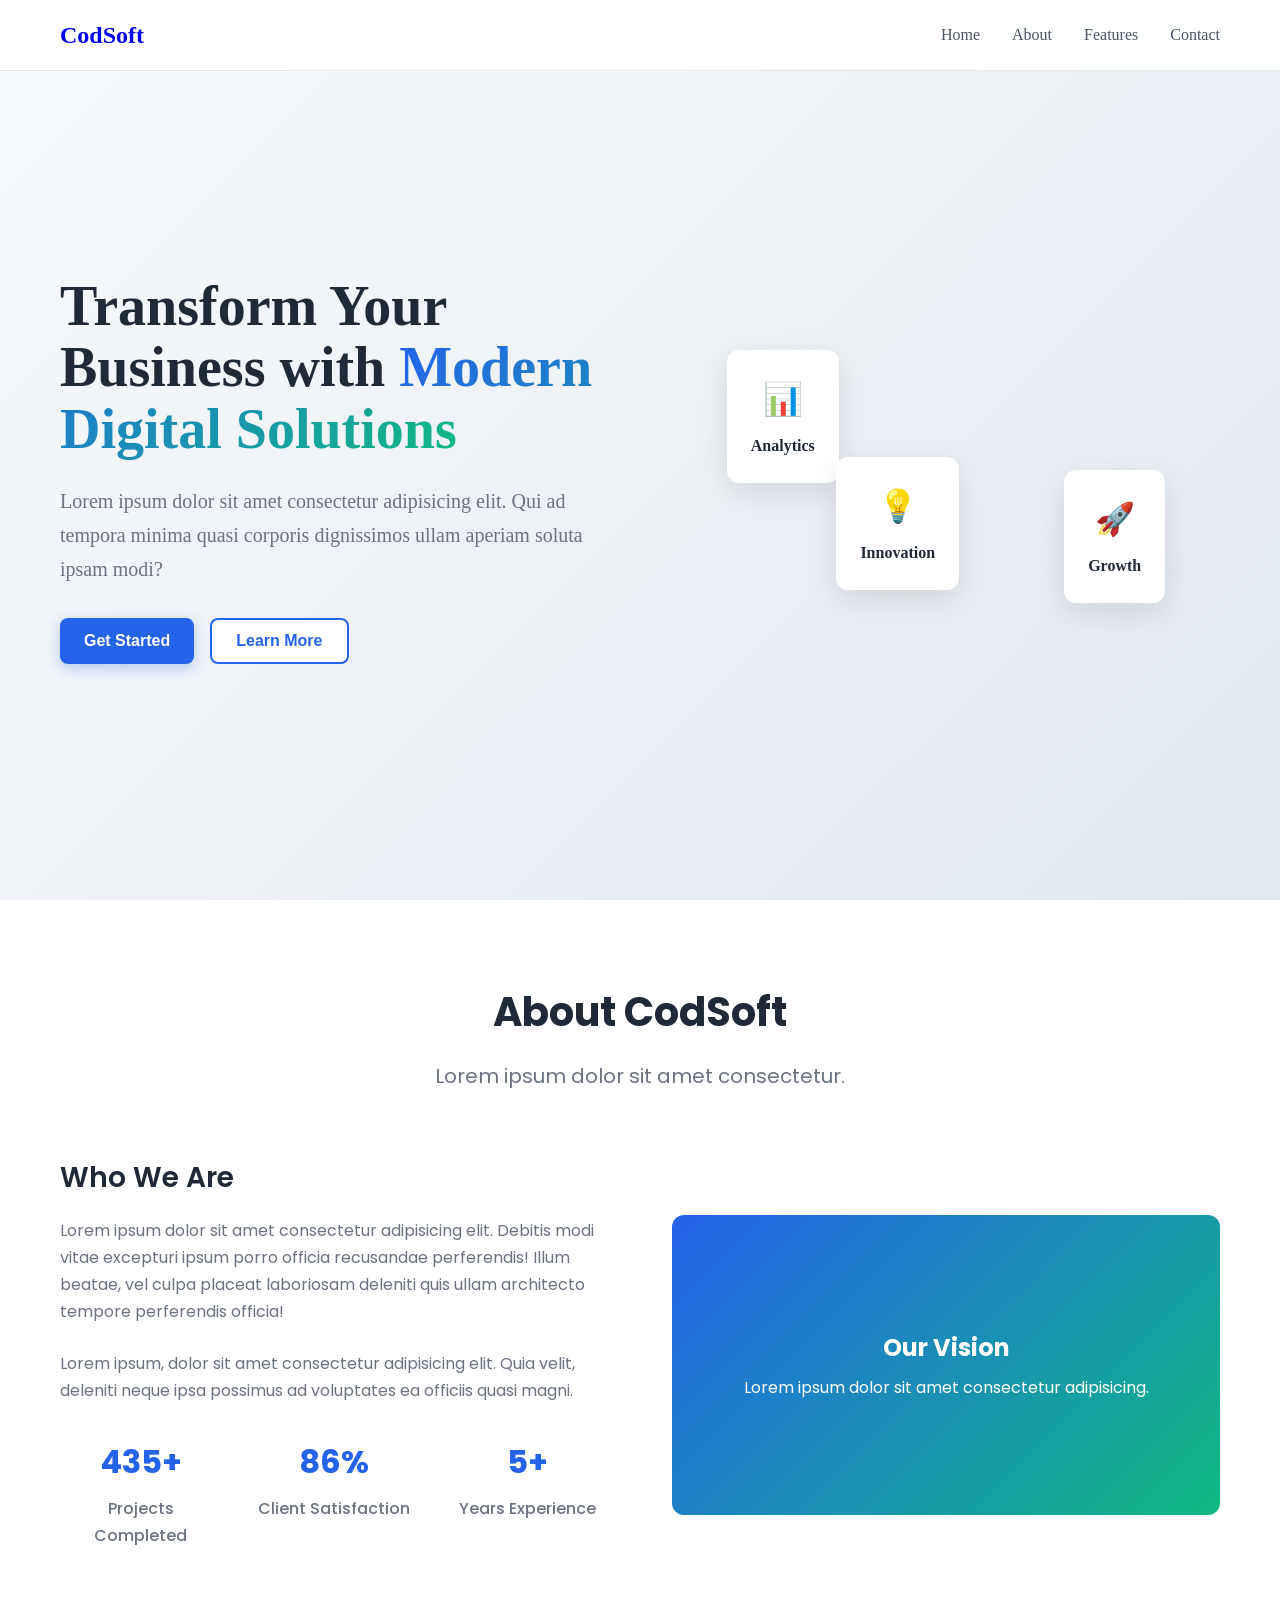
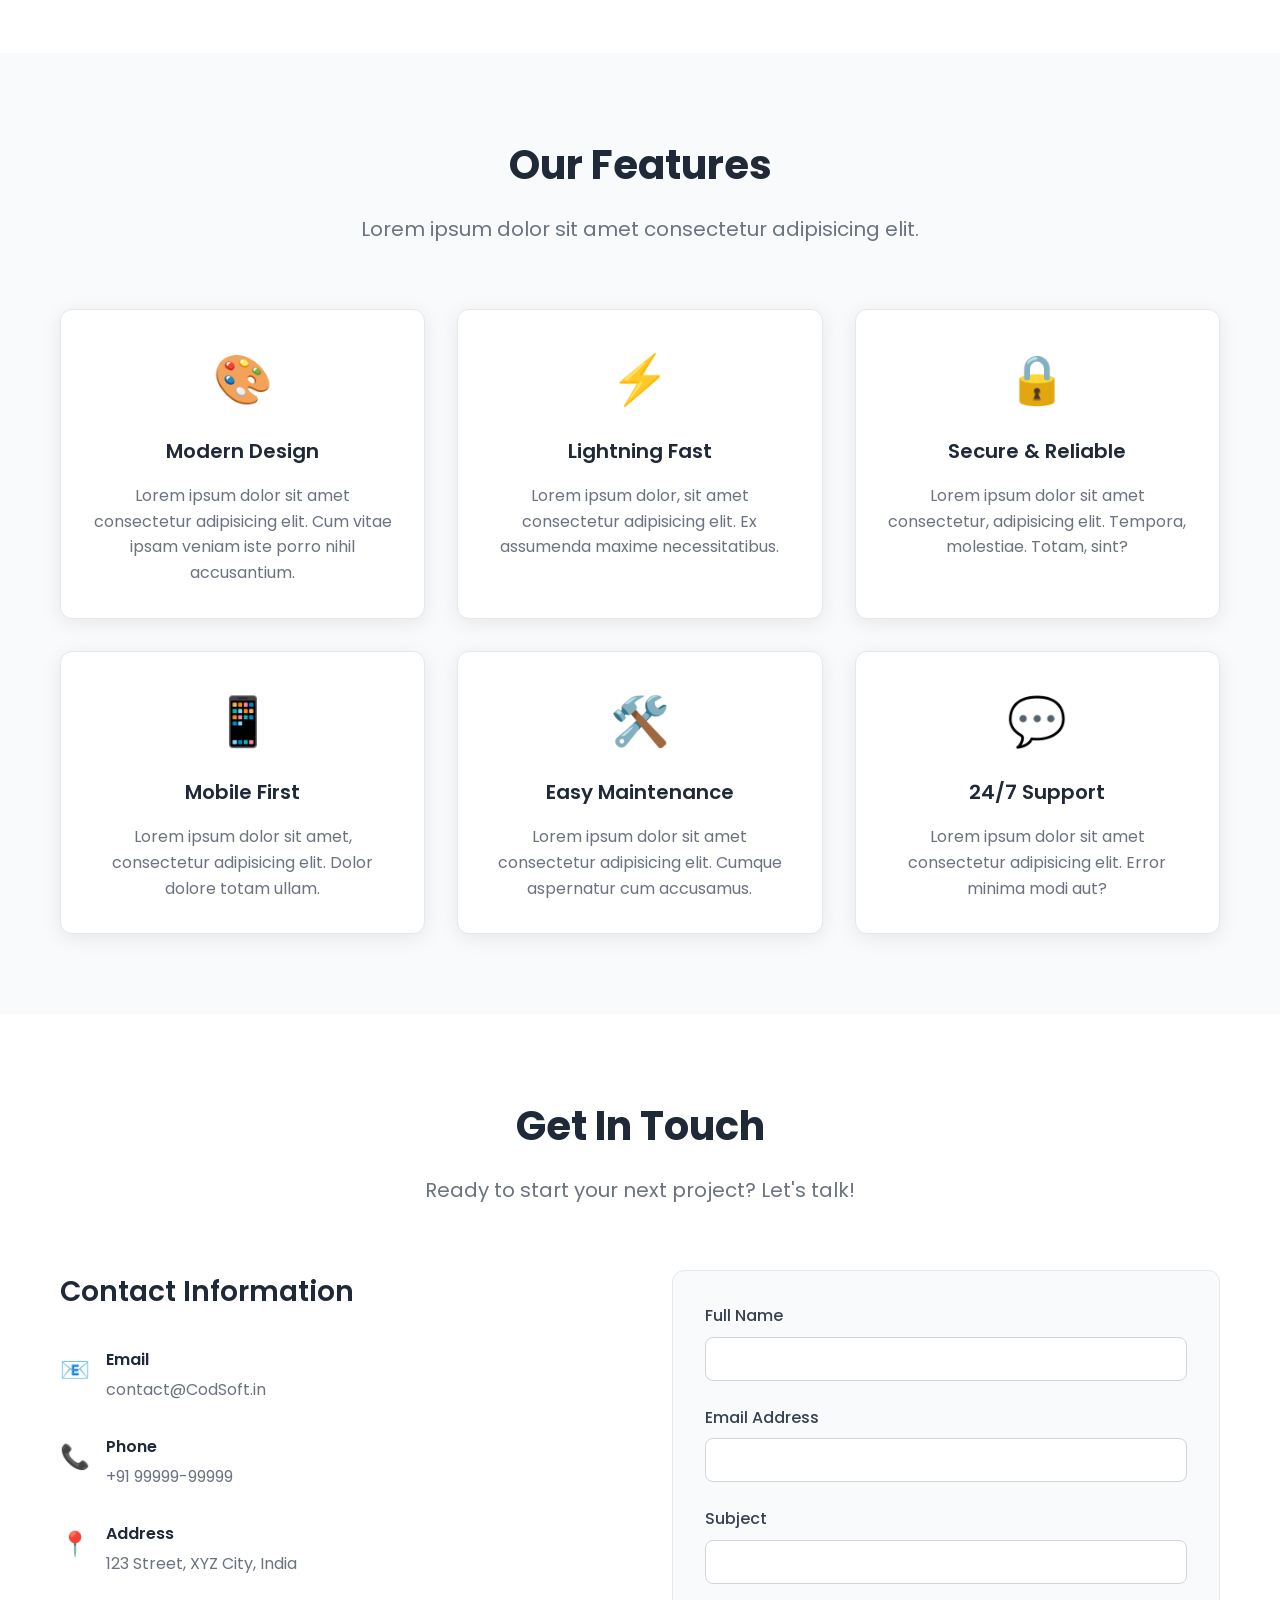
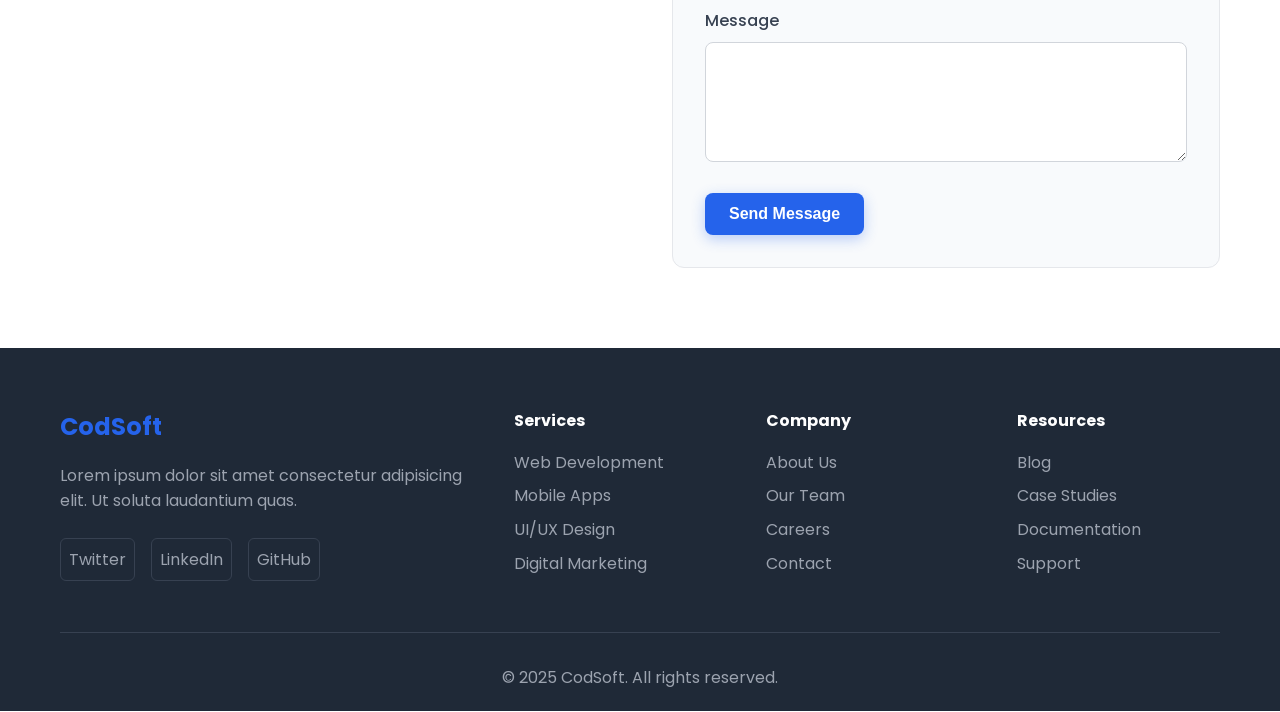
<file: Task_2-Landing_Page/index.html>
<!DOCTYPE html>
<html lang="en">

<head>
    <meta charset="UTF-8">
    <meta name="viewport" content="width=device-width, initial-scale=1.0">
    <title>CodSoft - Modern Digital Solutions</title>
    <link rel="preconnect" href="https://fonts.googleapis.com">
    <link rel="preconnect" href="https://fonts.gstatic.com" crossorigin>
    <link
        href="https://fonts.googleapis.com/css2?family=Poppins:ital,wght@0,100;0,200;0,300;0,400;0,500;0,600;0,700;0,800;0,900;1,100;1,200;1,300;1,400;1,500;1,600;1,700;1,800;1,900&display=swap"
        rel="stylesheet">
    <link rel="stylesheet" href="./style.css">
</head>

<body>
    <!-- Navigation -->
    <nav class="navbar">
        <div class="nav-container">
            <div class="nav-logo">
                <a href="#"><h1>CodSoft</h1></a>
            </div>
            <ul class="nav-menu">
                <li class="nav-item">
                    <a href="#home" class="nav-link">Home</a>
                </li>
                <li class="nav-item">
                    <a href="#about" class="nav-link">About</a>
                </li>
                <li class="nav-item">
                    <a href="#features" class="nav-link">Features</a>
                </li>
                <li class="nav-item">
                    <a href="#contact" class="nav-link">Contact</a>
                </li>
            </ul>
            <div class="hamburger">
                <span class="bar"></span>
                <span class="bar"></span>
                <span class="bar"></span>
            </div>
        </div>
    </nav>

    <!-- Hero Section -->
    <section id="home" class="hero">
        <div class="hero-container">
            <div class="hero-content">
                <h1 class="hero-title">
                    Transform Your Business with
                    <span class="gradient-text">Modern Digital Solutions</span>
                </h1>
                <p class="hero-description">
                    Lorem ipsum dolor sit amet consectetur adipisicing elit. Qui ad tempora minima quasi corporis
                    dignissimos ullam aperiam soluta ipsam modi?
                </p>
                <div class="hero-buttons">
                    <button class="btn btn-primary">Get Started</button>
                    <button class="btn btn-secondary">Learn More</button>
                </div>
            </div>
            <div class="hero-image">
                <div class="hero-graphic">
                    <div class="floating-card card-1">
                        <div class="card-icon">📊</div>
                        <h4>Analytics</h4>
                    </div>
                    <div class="floating-card card-2">
                        <div class="card-icon">🚀</div>
                        <h4>Growth</h4>
                    </div>
                    <div class="floating-card card-3">
                        <div class="card-icon">💡</div>
                        <h4>Innovation</h4>
                    </div>
                </div>
            </div>
        </div>
    </section>

    <!-- About Section -->
    <section id="about" class="about">
        <div class="container">
            <div class="section-header">
                <h2 class="section-title">About CodSoft</h2>
                <p class="section-subtitle">
                    Lorem ipsum dolor sit amet consectetur.
                </p>
            </div>
            <div class="about-content">
                <div class="about-text">
                    <h3>Who We Are</h3>
                    <p>
                        Lorem ipsum dolor sit amet consectetur adipisicing elit. Debitis modi vitae excepturi ipsum
                        porro officia recusandae perferendis! Illum beatae, vel culpa placeat laboriosam deleniti quis
                        ullam architecto tempore perferendis officia!
                    </p>
                    <p>
                        Lorem ipsum, dolor sit amet consectetur adipisicing elit. Quia velit, deleniti neque ipsa
                        possimus ad voluptates ea officiis quasi magni.
                    </p>
                    <div class="stats">
                        <div class="stat-item">
                            <h4>500+</h4>
                            <p>Projects Completed</p>
                        </div>
                        <div class="stat-item">
                            <h4>98%</h4>
                            <p>Client Satisfaction</p>
                        </div>
                        <div class="stat-item">
                            <h4>5+</h4>
                            <p>Years Experience</p>
                        </div>
                    </div>
                </div>
                <div class="about-image">
                    <div class="image-placeholder">
                        <div class="placeholder-content">
                            <h3>Our Vision</h3>
                            <p>Lorem ipsum dolor sit amet consectetur adipisicing.</p>
                        </div>
                    </div>
                </div>
            </div>
        </div>
    </section>

    <!-- Features Section -->
    <section id="features" class="features">
        <div class="container">
            <div class="section-header">
                <h2 class="section-title">Our Features</h2>
                <p class="section-subtitle">
                    Lorem ipsum dolor sit amet consectetur adipisicing elit.
                </p>
            </div>
            <div class="features-grid">
                <div class="feature-card">
                    <div class="feature-icon">🎨</div>
                    <h3>Modern Design</h3>
                    <p>
                        Lorem ipsum dolor sit amet consectetur adipisicing elit. Cum vitae ipsam veniam iste porro nihil
                        accusantium.
                    </p>
                </div>
                <div class="feature-card">
                    <div class="feature-icon">⚡</div>
                    <h3>Lightning Fast</h3>
                    <p>
                        Lorem ipsum dolor, sit amet consectetur adipisicing elit. Ex assumenda maxime necessitatibus.
                    </p>
                </div>
                <div class="feature-card">
                    <div class="feature-icon">🔒</div>
                    <h3>Secure & Reliable</h3>
                    <p>
                        Lorem ipsum dolor sit amet consectetur, adipisicing elit. Tempora, molestiae. Totam, sint?
                    </p>
                </div>
                <div class="feature-card">
                    <div class="feature-icon">📱</div>
                    <h3>Mobile First</h3>
                    <p>
                        Lorem ipsum dolor sit amet, consectetur adipisicing elit. Dolor dolore totam ullam.
                    </p>
                </div>
                <div class="feature-card">
                    <div class="feature-icon">🛠️</div>
                    <h3>Easy Maintenance</h3>
                    <p>
                        Lorem ipsum dolor sit amet consectetur adipisicing elit. Cumque aspernatur cum accusamus.
                    </p>
                </div>
                <div class="feature-card">
                    <div class="feature-icon">💬</div>
                    <h3>24/7 Support</h3>
                    <p>
                        Lorem ipsum dolor sit amet consectetur adipisicing elit. Error minima modi aut?
                    </p>
                </div>
            </div>
        </div>
    </section>

    <!-- Contact Section -->
    <section id="contact" class="contact">
        <div class="container">
            <div class="section-header">
                <h2 class="section-title">Get In Touch</h2>
                <p class="section-subtitle">
                    Ready to start your next project? Let's talk!
                </p>
            </div>
            <div class="contact-content">
                <div class="contact-info">
                    <h3>Contact Information</h3>
                    <div class="contact-item">
                        <div class="contact-icon">📧</div>
                        <div>
                            <h4>Email</h4>
                            <p>contact@CodSoft.in</p>
                        </div>
                    </div>
                    <div class="contact-item">
                        <div class="contact-icon">📞</div>
                        <div>
                            <h4>Phone</h4>
                            <p>+91 99999-99999</p>
                        </div>
                    </div>
                    <div class="contact-item">
                        <div class="contact-icon">📍</div>
                        <div>
                            <h4>Address</h4>
                            <p>123 Street, XYZ City, India</p>
                        </div>
                    </div>
                </div>
                <form class="contact-form">
                    <div class="form-group">
                        <label for="name">Full Name</label>
                        <input type="text" id="name" name="name" required>
                    </div>
                    <div class="form-group">
                        <label for="email">Email Address</label>
                        <input type="email" id="email" name="email" required>
                    </div>
                    <div class="form-group">
                        <label for="subject">Subject</label>
                        <input type="text" id="subject" name="subject" required>
                    </div>
                    <div class="form-group">
                        <label for="message">Message</label>
                        <textarea id="message" name="message" rows="5" required></textarea>
                    </div>
                    <button type="submit" class="btn btn-primary">Send Message</button>
                </form>
            </div>
        </div>
    </section>

    <!-- Footer -->
    <footer class="footer">
        <div class="container">
            <div class="footer-content">
                <div class="footer-section">
                    <h3>CodSoft</h3>
                    <p>
                        Lorem ipsum dolor sit amet consectetur adipisicing elit. Ut soluta laudantium quas.
                    </p>
                    <div class="social-links">
                        <a href="#" class="social-link">Twitter</a>
                        <a href="#" class="social-link">LinkedIn</a>
                        <a href="#" class="social-link">GitHub</a>
                    </div>
                </div>
                <div class="footer-section">
                    <h4>Services</h4>
                    <ul>
                        <li><a href="#">Web Development</a></li>
                        <li><a href="#">Mobile Apps</a></li>
                        <li><a href="#">UI/UX Design</a></li>
                        <li><a href="#">Digital Marketing</a></li>
                    </ul>
                </div>
                <div class="footer-section">
                    <h4>Company</h4>
                    <ul>
                        <li><a href="#">About Us</a></li>
                        <li><a href="#">Our Team</a></li>
                        <li><a href="#">Careers</a></li>
                        <li><a href="#">Contact</a></li>
                    </ul>
                </div>
                <div class="footer-section">
                    <h4>Resources</h4>
                    <ul>
                        <li><a href="#">Blog</a></li>
                        <li><a href="#">Case Studies</a></li>
                        <li><a href="#">Documentation</a></li>
                        <li><a href="#">Support</a></li>
                    </ul>
                </div>
            </div>
            <div class="footer-bottom">
                <p>&copy; 2025 CodSoft. All rights reserved.</p>
            </div>
        </div>
    </footer>

    <script src="./script.js"></script>
</body>

</html>
</file>
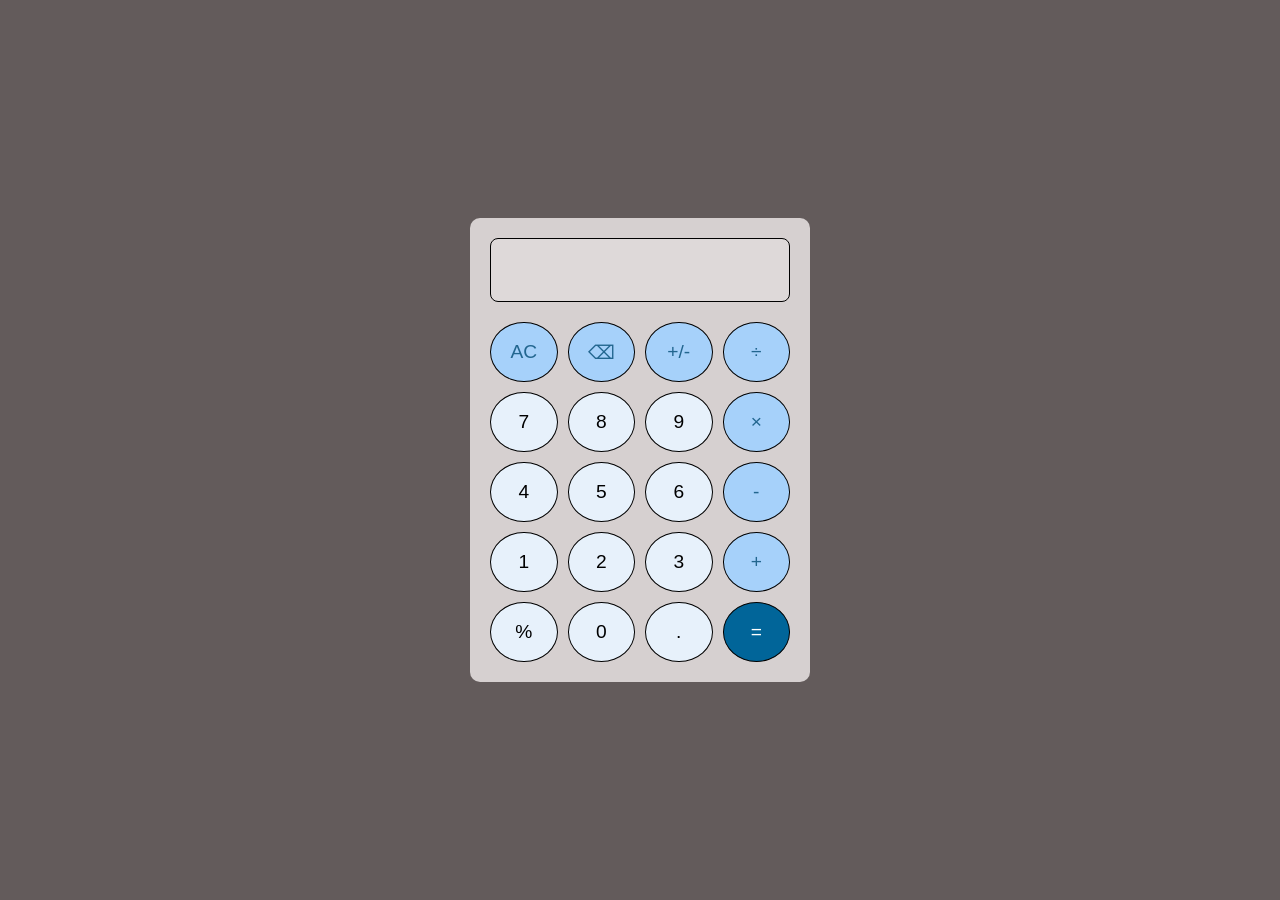
<file: Task_3-Calculator/index.html>
<!DOCTYPE html>
<html lang="en">
<head>
  <meta charset="UTF-8">
  <meta name="viewport" content="width=device-width, initial-scale=1.0">
  <title>Calculator</title>
  <link rel="stylesheet" href="./style.css">
</head>
<body>
  <div class="calculator">
    <input type="text" class="display" id="display" disabled>
    <div class="buttons">
      <button class="AC" onclick="clearDisplay()">AC</button>
      <button class="Delete" onclick="deleteChar()">⌫</button>
      <button class="Plusm-minus" onclick="appendValue('±')">+/-</button>
      <button class="operator" onclick="appendValue('/')">÷</button>

      <button onclick="appendValue('7')">7</button>
      <button onclick="appendValue('8')">8</button>
      <button onclick="appendValue('9')">9</button>
      <button class="operator" onclick="appendValue('*')">×</button>

      <button onclick="appendValue('4')">4</button>
      <button onclick="appendValue('5')">5</button>
      <button onclick="appendValue('6')">6</button>
      <button class="operator" onclick="appendValue('-')">-</button>

      <button onclick="appendValue('1')">1</button>
      <button onclick="appendValue('2')">2</button>
      <button onclick="appendValue('3')">3</button>
      <button class="operator" onclick="appendValue('+')">+</button>

      <button onclick="appendValue('%')">%</button>
      <button onclick="appendValue('0')">0</button>
      <button onclick="appendValue('.')">.</button>
      <button class="equal" onclick="calculate()">=</button>
    </div>
  </div>

  <script src="./script.js"></script>
</body>
</html>
</file>
<file: Task_2-Landing_Page/style.css>
/* Reset and Base Styles */
* {
    margin: 0;
    padding: 0;
    box-sizing: border-box;
}

html {
    scroll-behavior: smooth;
}

body {
    line-height: 1.6;
    color: #1f2937;
    background-color: #ffffff;
}

/* Font */
.poppins-thin {
  font-family: "Poppins", sans-serif;
  font-weight: 100;
  font-style: normal;
}

.poppins-extralight {
  font-family: "Poppins", sans-serif;
  font-weight: 200;
  font-style: normal;
}

.poppins-light {
  font-family: "Poppins", sans-serif;
  font-weight: 300;
  font-style: normal;
}

.poppins-regular {
  font-family: "Poppins", sans-serif;
  font-weight: 400;
  font-style: normal;
}

.poppins-medium {
  font-family: "Poppins", sans-serif;
  font-weight: 500;
  font-style: normal;
}

.poppins-semibold {
  font-family: "Poppins", sans-serif;
  font-weight: 600;
  font-style: normal;
}

.poppins-bold {
  font-family: "Poppins", sans-serif;
  font-weight: 700;
  font-style: normal;
}

.poppins-extrabold {
  font-family: "Poppins", sans-serif;
  font-weight: 800;
  font-style: normal;
}

.poppins-black {
  font-family: "Poppins", sans-serif;
  font-weight: 900;
  font-style: normal;
}

.poppins-thin-italic {
  font-family: "Poppins", sans-serif;
  font-weight: 100;
  font-style: italic;
}

.poppins-extralight-italic {
  font-family: "Poppins", sans-serif;
  font-weight: 200;
  font-style: italic;
}

.poppins-light-italic {
  font-family: "Poppins", sans-serif;
  font-weight: 300;
  font-style: italic;
}

.poppins-regular-italic {
  font-family: "Poppins", sans-serif;
  font-weight: 400;
  font-style: italic;
}

.poppins-medium-italic {
  font-family: "Poppins", sans-serif;
  font-weight: 500;
  font-style: italic;
}

.poppins-semibold-italic {
  font-family: "Poppins", sans-serif;
  font-weight: 600;
  font-style: italic;
}

.poppins-bold-italic {
  font-family: "Poppins", sans-serif;
  font-weight: 700;
  font-style: italic;
}

.poppins-extrabold-italic {
  font-family: "Poppins", sans-serif;
  font-weight: 800;
  font-style: italic;
}

.poppins-black-italic {
  font-family: "Poppins", sans-serif;
  font-weight: 900;
  font-style: italic;
}


/* Container */
.container {
    font-family: "Poppins", sans-serif;
    max-width: 1200px;
    margin: 0 auto;
    padding: 0 20px;
}

/* Navigation */
.navbar {
    position: fixed;
    top: 0;
    width: 100%;
    background: rgba(255, 255, 255, 0.95);
    backdrop-filter: blur(10px);
    border-bottom: 1px solid #e5e7eb;
    z-index: 1000;
    transition: all 0.3s ease;
}

.nav-container {
    max-width: 1200px;
    margin: 0 auto;
    padding: 0 20px;
    display: flex;
    justify-content: space-between;
    align-items: center;
    height: 70px;
}

.nav-logo a{
    text-decoration: none;
}

.nav-logo h2 {
    color: #2563eb;
    font-weight: 700;
    font-size: 1.5rem;
}

.nav-menu {
    display: flex;
    list-style: none;
    gap: 2rem;
}

.nav-link {
    text-decoration: none;
    color: #4b5563;
    font-weight: 500;
    transition: color 0.3s ease;
    position: relative;
}

.nav-link:hover {
    color: #2563eb;
}

.nav-link::after {
    content: '';
    position: absolute;
    bottom: -5px;
    left: 0;
    width: 0;
    height: 2px;
    background: #2563eb;
    transition: width 0.3s ease;
}

.nav-link:hover::after {
    width: 100%;
}

.hamburger {
    display: none;
    flex-direction: column;
    cursor: pointer;
}

.bar {
    width: 25px;
    height: 3px;
    background: #4b5563;
    margin: 3px 0;
    transition: 0.3s;
}


/* When hamburger is active → turn into X */
.hamburger.active .bar:nth-child(1) {
  transform: translateY(10px) rotate(45deg);
}

.hamburger.active .bar:nth-child(2) {
  opacity: 0;
}

.hamburger.active .bar:nth-child(3) {
  transform: translateY(-8px) rotate(-45deg);
}


/* Hero Section */
.hero {
    padding: 120px 0 80px;
    background: linear-gradient(135deg, #f8fafc 0%, #e2e8f0 100%);
    min-height: 100vh;
    display: flex;
    align-items: center;
}

.hero-container {
    max-width: 1200px;
    margin: 0 auto;
    padding: 0 20px;
    display: grid;
    grid-template-columns: 1fr 1fr;
    gap: 4rem;
    align-items: center;
}

.hero-title {
    font-size: 3.5rem;
    font-weight: 700;
    line-height: 1.1;
    margin-bottom: 1.5rem;
    color: #1f2937;
}

.gradient-text {
    background: linear-gradient(135deg, #2563eb, #10b981);
    -webkit-background-clip: text;
    -webkit-text-fill-color: transparent;
    background-clip: text;
}

.hero-description {
    font-size: 1.25rem;
    color: #6b7280;
    margin-bottom: 2rem;
    line-height: 1.7;
}

.hero-buttons {
    display: flex;
    gap: 1rem;
    flex-wrap: wrap;
}

.btn {
    padding: 12px 24px;
    border: none;
    border-radius: 8px;
    font-size: 1rem;
    font-weight: 600;
    cursor: pointer;
    transition: all 0.3s ease;
    text-decoration: none;
    display: inline-block;
    text-align: center;
}

.btn-primary {
    background: #2563eb;
    color: white;
    box-shadow: 0 4px 14px rgba(37, 99, 235, 0.3);
}

.btn-primary:hover {
    background: #1d4ed8;
    transform: translateY(-2px);
    box-shadow: 0 6px 20px rgba(37, 99, 235, 0.4);
}

.btn-secondary {
    background: white;
    color: #2563eb;
    border: 2px solid #2563eb;
}

.btn-secondary:hover {
    background: #2563eb;
    color: white;
    transform: translateY(-2px);
}

/* Hero Graphics */
.hero-graphic {
    position: relative;
    height: 400px;
    display: flex;
    align-items: center;
    justify-content: center;
}

.floating-card {
    position: absolute;
    background: white;
    padding: 1.5rem;
    border-radius: 12px;
    box-shadow: 0 10px 30px rgba(0, 0, 0, 0.1);
    text-align: center;
    animation: float 6s ease-in-out infinite;
}

.floating-card.card-1 {
    top: 20%;
    left: 10%;
    animation-delay: 0s;
}

.floating-card.card-2 {
    top: 50%;
    right: 10%;
    animation-delay: 2s;
}

.floating-card.card-3 {
    bottom: 20%;
    left: 30%;
    animation-delay: 4s;
}

.card-icon {
    font-size: 2rem;
    margin-bottom: 0.5rem;
}

.floating-card h4 {
    color: #1f2937;
    font-weight: 600;
}

@keyframes float {
    0%, 100% {
        transform: translateY(0px);
    }
    50% {
        transform: translateY(-20px);
    }
}

/* Section Styles */
section {
    padding: 80px 0;
}

.section-header {
    text-align: center;
    margin-bottom: 4rem;
}

.section-title {
    font-size: 2.5rem;
    font-weight: 700;
    color: #1f2937;
    margin-bottom: 1rem;
}

.section-subtitle {
    font-size: 1.25rem;
    color: #6b7280;
    max-width: 600px;
    margin: 0 auto;
}

/* About Section */
.about {
    background: white;
}

.about-content {
    display: grid;
    grid-template-columns: 1fr 1fr;
    gap: 4rem;
    align-items: center;
}

.about-text h3 {
    font-size: 1.75rem;
    font-weight: 600;
    color: #1f2937;
    margin-bottom: 1rem;
}

.about-text p {
    color: #6b7280;
    margin-bottom: 1.5rem;
    line-height: 1.7;
}

.stats {
    display: grid;
    grid-template-columns: repeat(3, 1fr);
    gap: 2rem;
    margin-top: 2rem;
}

.stat-item {
    text-align: center;
}

.stat-item h4 {
    font-size: 2rem;
    font-weight: 700;
    color: #2563eb;
    margin-bottom: 0.5rem;
}

.stat-item p {
    color: #6b7280;
    font-weight: 500;
}

.about-image {
    display: flex;
    justify-content: center;
}

.image-placeholder {
    width: 100%;
    height: 300px;
    background: linear-gradient(135deg, #2563eb, #10b981);
    border-radius: 12px;
    display: flex;
    align-items: center;
    justify-content: center;
    color: white;
    text-align: center;
}

.placeholder-content h3 {
    font-size: 1.5rem;
    margin-bottom: 0.5rem;
}

/* Features Section */
.features {
    background: #f8fafc;
}

.features-grid {
    display: grid;
    grid-template-columns: repeat(auto-fit, minmax(300px, 1fr));
    gap: 2rem;
}

.feature-card {
    background: white;
    padding: 2rem;
    border-radius: 12px;
    box-shadow: 0 4px 20px rgba(0, 0, 0, 0.08);
    text-align: center;
    transition: transform 0.3s ease, box-shadow 0.3s ease;
    border: 1px solid #e5e7eb;
}

.feature-card:hover {
    transform: translateY(-5px);
    box-shadow: 0 10px 30px rgba(0, 0, 0, 0.15);
}

.feature-icon {
    font-size: 3rem;
    margin-bottom: 1rem;
}

.feature-card h3 {
    font-size: 1.25rem;
    font-weight: 600;
    color: #1f2937;
    margin-bottom: 1rem;
}

.feature-card p {
    color: #6b7280;
    line-height: 1.6;
}

/* Contact Section */
.contact {
    background: white;
}

.contact-content {
    display: grid;
    grid-template-columns: 1fr 1fr;
    gap: 4rem;
}

.contact-info h3 {
    font-size: 1.75rem;
    font-weight: 600;
    color: #1f2937;
    margin-bottom: 2rem;
}

.contact-item {
    display: flex;
    align-items: flex-start;
    gap: 1rem;
    margin-bottom: 2rem;
}

.contact-icon {
    font-size: 1.5rem;
    margin-top: 0.25rem;
}

.contact-item h4 {
    font-weight: 600;
    color: #1f2937;
    margin-bottom: 0.25rem;
}

.contact-item p {
    color: #6b7280;
}

/* Form Styles */
.contact-form {
    background: #f8fafc;
    padding: 2rem;
    border-radius: 12px;
    border: 1px solid #e5e7eb;
}

.form-group {
    margin-bottom: 1.5rem;
}

.form-group label {
    display: block;
    margin-bottom: 0.5rem;
    font-weight: 500;
    color: #374151;
}

.form-group input,
.form-group textarea {
    width: 100%;
    padding: 12px;
    border: 1px solid #d1d5db;
    border-radius: 8px;
    font-size: 1rem;
    transition: border-color 0.3s ease, box-shadow 0.3s ease;
    background: white;
}

.form-group input:focus,
.form-group textarea:focus {
    outline: none;
    border-color: #2563eb;
    box-shadow: 0 0 0 3px rgba(37, 99, 235, 0.1);
}

.form-group textarea {
    resize: vertical;
    min-height: 120px;
}

/* Footer */
.footer {
    background: #1f2937;
    color: white;
    padding: 60px 0 20px;
}

.footer-content {
    display: grid;
    grid-template-columns: 2fr 1fr 1fr 1fr;
    gap: 3rem;
    margin-bottom: 3rem;
}

.footer-section h3,
.footer-section h4 {
    margin-bottom: 1rem;
    color: white;
}

.footer-section h3 {
    font-size: 1.5rem;
    color: #2563eb;
}

.footer-section p {
    color: #9ca3af;
    line-height: 1.6;
    margin-bottom: 1.5rem;
}

.footer-section ul {
    list-style: none;
}

.footer-section ul li {
    margin-bottom: 0.5rem;
}

.footer-section ul li a {
    color: #9ca3af;
    text-decoration: none;
    transition: color 0.3s ease;
}

.footer-section ul li a:hover {
    color: #2563eb;
}

.social-links {
    display: flex;
    gap: 1rem;
}

.social-link {
    color: #9ca3af;
    text-decoration: none;
    padding: 0.5rem;
    border: 1px solid #374151;
    border-radius: 6px;
    transition: all 0.3s ease;
}

.social-link:hover {
    color: #2563eb;
    border-color: #2563eb;
}

.footer-bottom {
    text-align: center;
    padding-top: 2rem;
    border-top: 1px solid #374151;
    color: #9ca3af;
}

/* Responsive Design */
@media (max-width: 768px) {
    .hamburger {
        display: flex;
    }
    
    .nav-menu {
        position: fixed;
        left: -100%;
        top: 70px;
        flex-direction: column;
        background-color: white;
        width: 100%;
        text-align: center;
        transition: 0.3s;
        box-shadow: 0 10px 27px rgba(0, 0, 0, 0.05);
        padding: 2rem 0;
    }
    
    .nav-menu.active {
        left: 0;
    }
    
    .nav-menu li {
        margin: 1rem 0;
    }
    
    .hero-container {
        grid-template-columns: 1fr;
        gap: 2rem;
        text-align: center;
    }
    
    .hero-title {
        font-size: 2.5rem;
    }
    
    .hero-buttons {
        justify-content: center;
    }
    
    .about-content {
        grid-template-columns: 1fr;
        gap: 2rem;
    }
    
    .stats {
        grid-template-columns: 1fr;
        gap: 1rem;
    }
    
    .features-grid {
        grid-template-columns: 1fr;
    }
    
    .contact-content {
        grid-template-columns: 1fr;
        gap: 2rem;
    }
    
    .footer-content {
        grid-template-columns: 1fr;
        gap: 2rem;
        text-align: center;
    }
    
    .social-links {
        justify-content: center;
    }
}

@media (max-width: 480px) {
    .container {
        padding: 0 15px;
    }
    
    .hero {
        padding: 100px 0 60px;
    }
    
    .hero-title {
        font-size: 2rem;
    }
    
    .section-title {
        font-size: 2rem;
    }
    
    .btn {
        padding: 10px 20px;
        font-size: 0.9rem;
    }
    
    .hero-buttons {
        flex-direction: column;
        align-items: center;
    }
    
    .floating-card {
        padding: 1rem;
    }
    
    .card-icon {
        font-size: 1.5rem;
    }
}

/* Smooth Animations */
@media (prefers-reduced-motion: no-preference) {
    .feature-card,
    .btn,
    .nav-link {
        transition: all 0.3s cubic-bezier(0.4, 0, 0.2, 1);
    }
}

/* Focus Styles for Accessibility */
.btn:focus,
.nav-link:focus,
input:focus,
textarea:focus {
    outline: 2px solid #2563eb;
    outline-offset: 2px;
}

/* Print Styles */
@media print {
    .navbar,
    .hero-buttons,
    .contact-form {
        display: none;
    }
    
    body {
        font-size: 12pt;
        line-height: 1.4;
    }
    
    .hero-title {
        font-size: 24pt;
    }
    
    .section-title {
        font-size: 18pt;
    }
}
</file>
<file: Task_3-Calculator/style.css>
body {
     display: flex;
     justify-content: center;
     align-items: center;
     height: 100vh;
     margin: 0;
     font-family: Arial, sans-serif;
     background: #635b5b;
 }

 .calculator {
     width: 300px;
     background: #d6d0d0;
     border-radius: 10px;
     padding: 20px 20px;
 }

 .display {
     width: 92%;
     height: 60px;
     color: rgb(0, 0, 0);
     font-size: 2rem;
     text-align: right;
     border: 1px solid black;
     border-radius: 8px;
     padding-right: 20px;
     margin-bottom: 20px;
 }

 .buttons {
     display: grid;
     grid-template-columns: repeat(4, 1fr);
     gap: 10px;
 }

 button {
     height: 60px;
     border: none;
     border: 1px solid black;
     border-radius: 50%;
     font-size: 1.2rem;
     background: #e7f1fb;
     color: rgb(0, 0, 0);
     cursor: pointer;
 }

 .AC,
 .Delete,
 .Plusm-minus {
     background: #a6d1fa;
     color: #22668f;
 }

 button:active {
     background: #3c3f46;
 }

 .operator {
     background: #a6d1fa;
     color: #22668f;
 }

 .equal {
     background: #016599;
     color: rgb(255, 255, 255);
     grid-column: span 1;
 }
</file>
